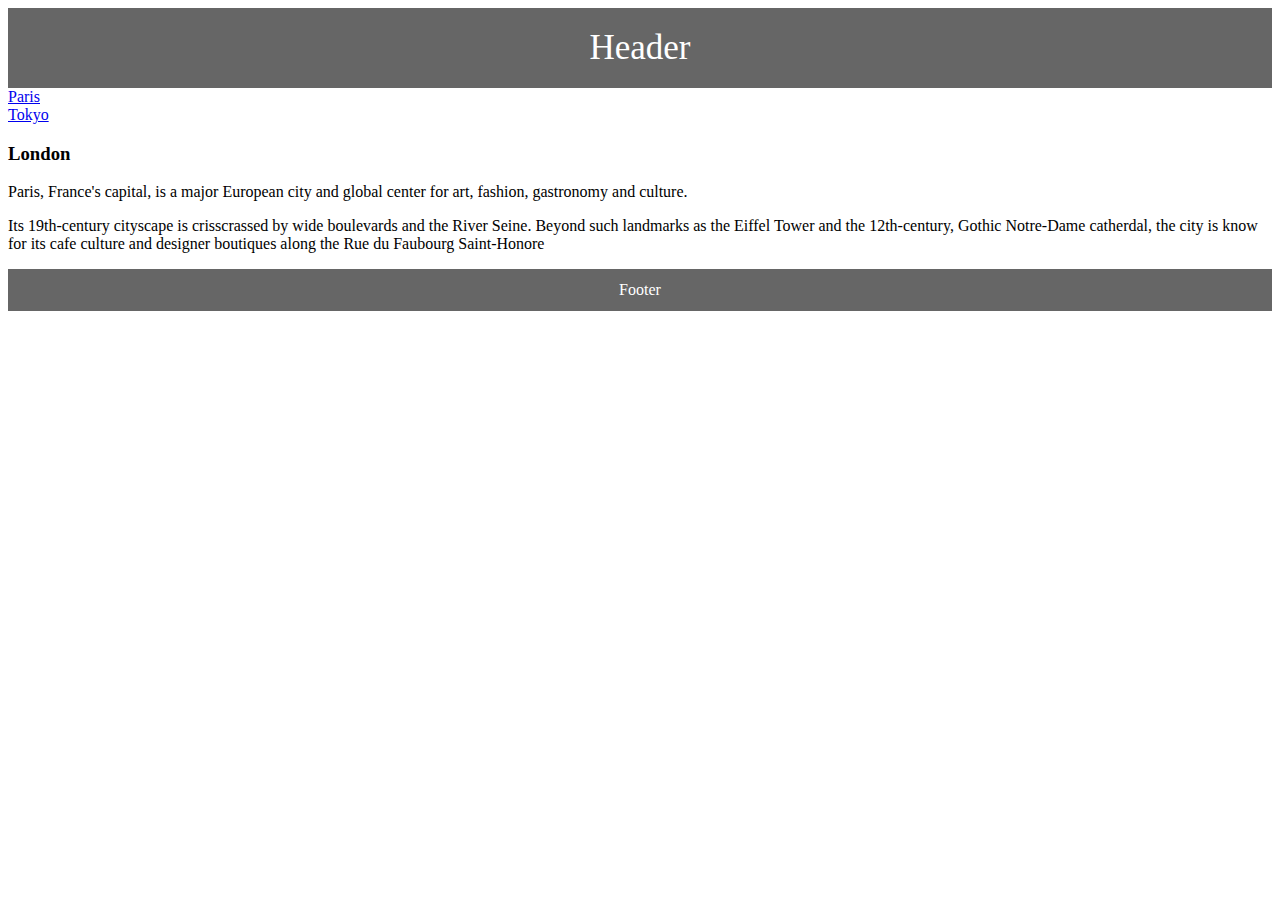
<file: index.html>
<!DOCTYPE html>
<html lang="en">
  <head>
    <meta charset="UTF-8" />
    <meta http-equiv="X-UA-Compatible" content="IE=edge" />
    <meta name="viewport" content="width=device-width, initial-scale=1.0" />
    <link rel="stylesheet" href="style.css" />
    <title>Document</title>
  </head>
  <body>
    <header>Header</header>
    <div class="section">
      <div class="first-section">
        <a href="#">Paris</a><br />
        <a href="#">Tokyo</a>
      </div>
      <div class="second-section">
        <h3>London</h3>
        <p>
          Paris, France's capital, is a major European city and global center
          for art, fashion, gastronomy and culture.
        </p>
        <p>
          Its 19th-century cityscape is crisscrassed by wide boulevards and the
          River Seine. Beyond such landmarks as the Eiffel Tower and the
          12th-century, Gothic Notre-Dame catherdal, the city is know for its
          cafe culture and designer boutiques along the Rue du Faubourg
          Saint-Honore
        </p>
      </div>
    </div>
    <footer class="main-footer">Footer</footer>
  </body>
</html>
</file>
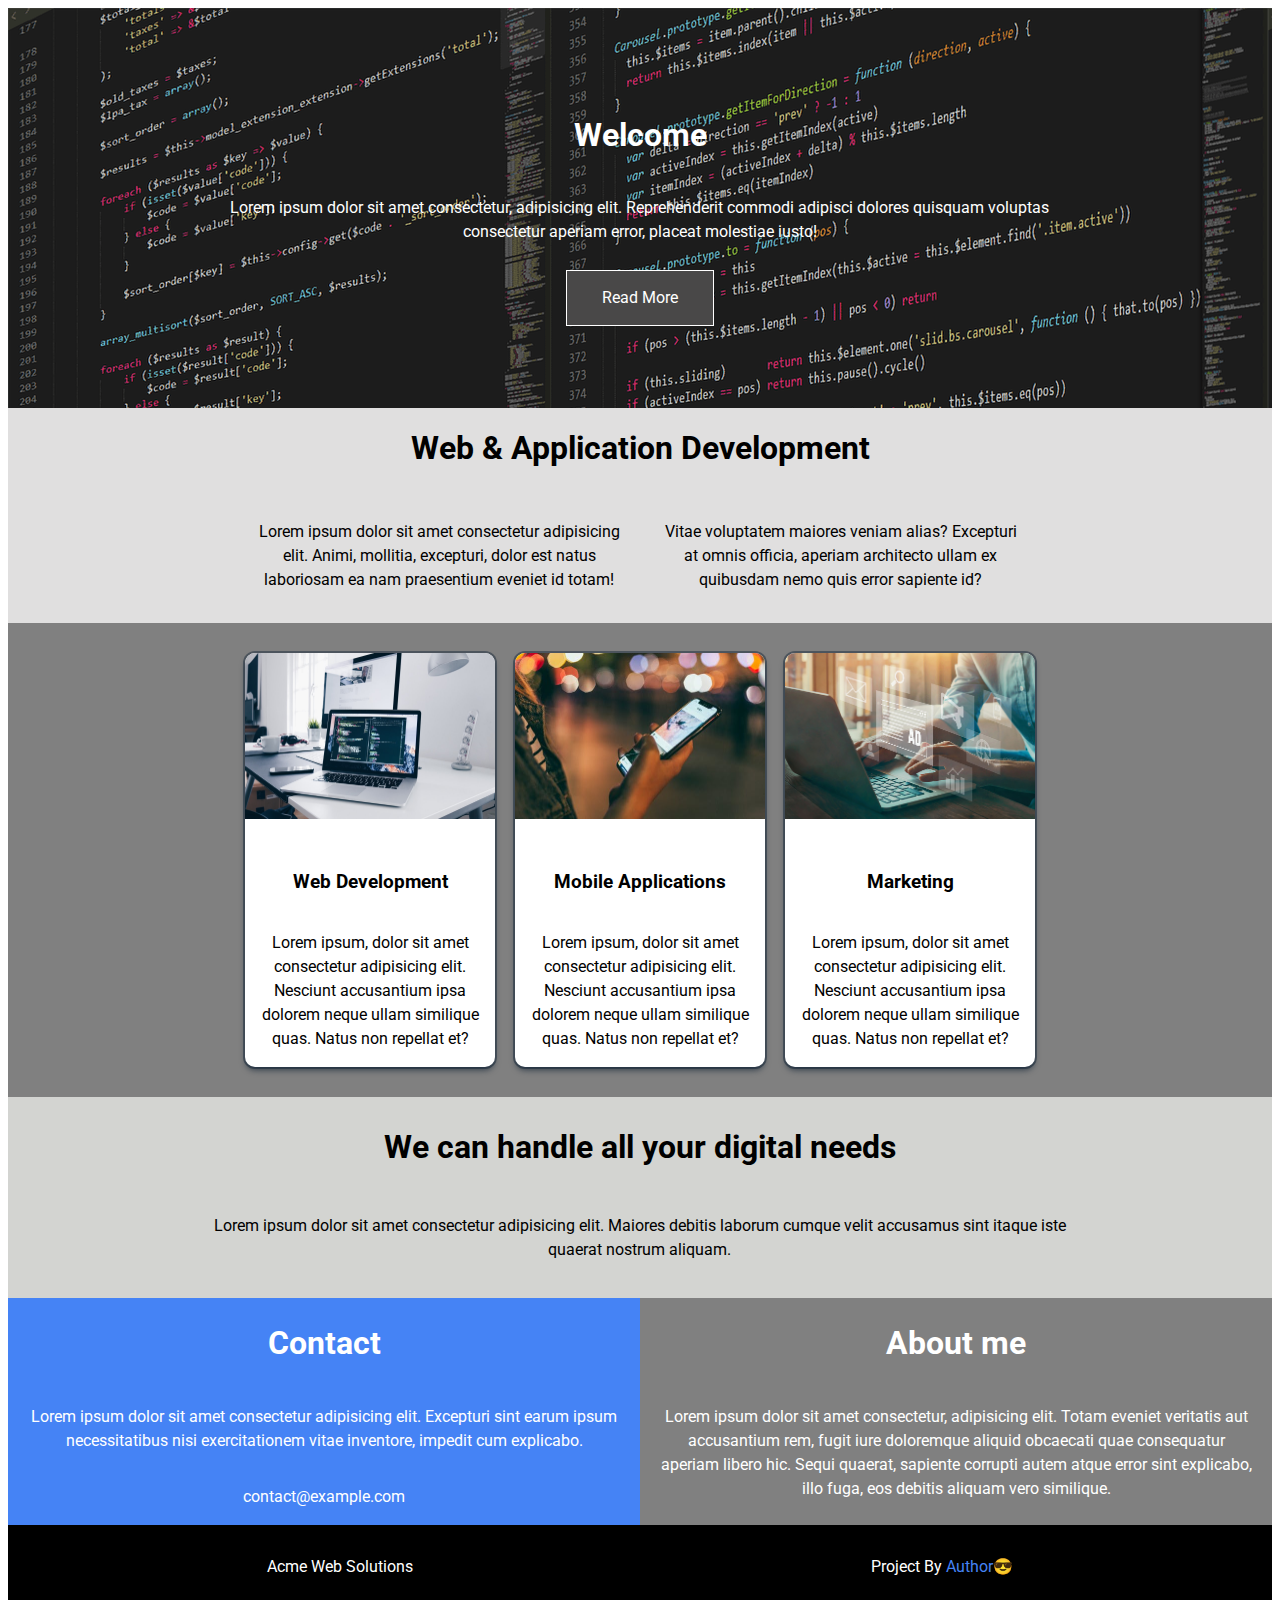
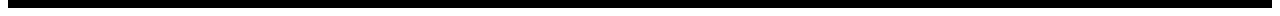
<file: final-version/index.html>
<!DOCTYPE html>
<html lang="en">
  <head>
    <meta charset="UTF-8" />
    <meta http-equiv="X-UA-Compatible" content="IE=edge" />
    <meta name="viewport" content="width=device-width, initial-scale=1.0" />
    <link rel="stylesheet" href="style.css" />
    <title>final version</title>
  </head>
  <body>
    <header>
      <div class="main-header">
        <h1>Welcome</h1>
        <p>
          Lorem ipsum dolor sit amet consectetur, adipisicing elit.
          Reprehenderit commodi adipisci dolores quisquam voluptas consectetur
          aperiam error, placeat molestiae iusto!
        </p>
        <a class="header-btn" href="#main-section">Read More</a>
        <!-- <button class="header-btn">Read More</button> -->
        <!-- change the button to a link -->
      </div>
    </header>
    <section class="first-section">
      <h1>Web & Application Development</h1>
      <div class="section-container">
        <p class="paragraph-container">
          <span class="space"
            >Lorem ipsum dolor sit amet consectetur adipisicing elit. Animi,
            mollitia, excepturi, dolor est natus laboriosam ea nam praesentium
            eveniet id totam!</span
          >
          <span class="space"
            >Vitae voluptatem maiores veniam alias? Excepturi at omnis officia,
            aperiam architecto ullam ex quibusdam nemo quis error sapiente
            id?</span
          >
        </p>
      </div>
    </section>
    <main class="main-content" id="main-section">
      <div class="box">
        <img
          class="box-image"
          src="./assets/web-development.jpg"
          alt="web-development"
        />
        <h3>Web Development</h3>
        <p>
          Lorem ipsum, dolor sit amet consectetur adipisicing elit. Nesciunt
          accusantium ipsa dolorem neque ullam similique quas. Natus non
          repellat et?
        </p>
      </div>
      <div class="box">
        <img class="box-image" src="./assets/mobile.jpeg" alt="mobile" />
        <h3>Mobile Applications</h3>
        <p>
          Lorem ipsum, dolor sit amet consectetur adipisicing elit. Nesciunt
          accusantium ipsa dolorem neque ullam similique quas. Natus non
          repellat et?
        </p>
      </div>
      <div class="box">
        <img class="box-image" src="./assets/marketing.jpg" alt="marketing" />
        <h3>Marketing</h3>
        <p>
          Lorem ipsum, dolor sit amet consectetur adipisicing elit. Nesciunt
          accusantium ipsa dolorem neque ullam similique quas. Natus non
          repellat et?
        </p>
      </div>
    </main>
    <section class="second-section">
      <h1>We can handle all your digital needs</h1>
      <p>
        Lorem ipsum dolor sit amet consectetur adipisicing elit. Maiores debitis
        laborum cumque velit accusamus sint itaque iste quaerat nostrum aliquam.
      </p>
    </section>
    <section class="third-section">
      <div class="contact">
        <h1>Contact</h1>
        <p>
          Lorem ipsum dolor sit amet consectetur adipisicing elit. Excepturi
          sint earum ipsum necessitatibus nisi exercitationem vitae inventore,
          impedit cum explicabo.
        </p>
        <p>contact@example.com</p>
      </div>
      <div class="about">
        <h1>About me</h1>
        <p>
          Lorem ipsum dolor sit amet consectetur, adipisicing elit. Totam
          eveniet veritatis aut accusantium rem, fugit iure doloremque aliquid
          obcaecati quae consequatur aperiam libero hic. Sequi quaerat, sapiente
          corrupti autem atque error sint explicabo, illo fuga, eos debitis
          aliquam vero similique.
        </p>
      </div>
    </section>
    <footer class="footer">
      <p>Acme Web Solutions</p>
      <p>Project By <span style="color: #4583f5">Author&#128526;</span></p>
    </footer>
  </body>
</html>
</file>
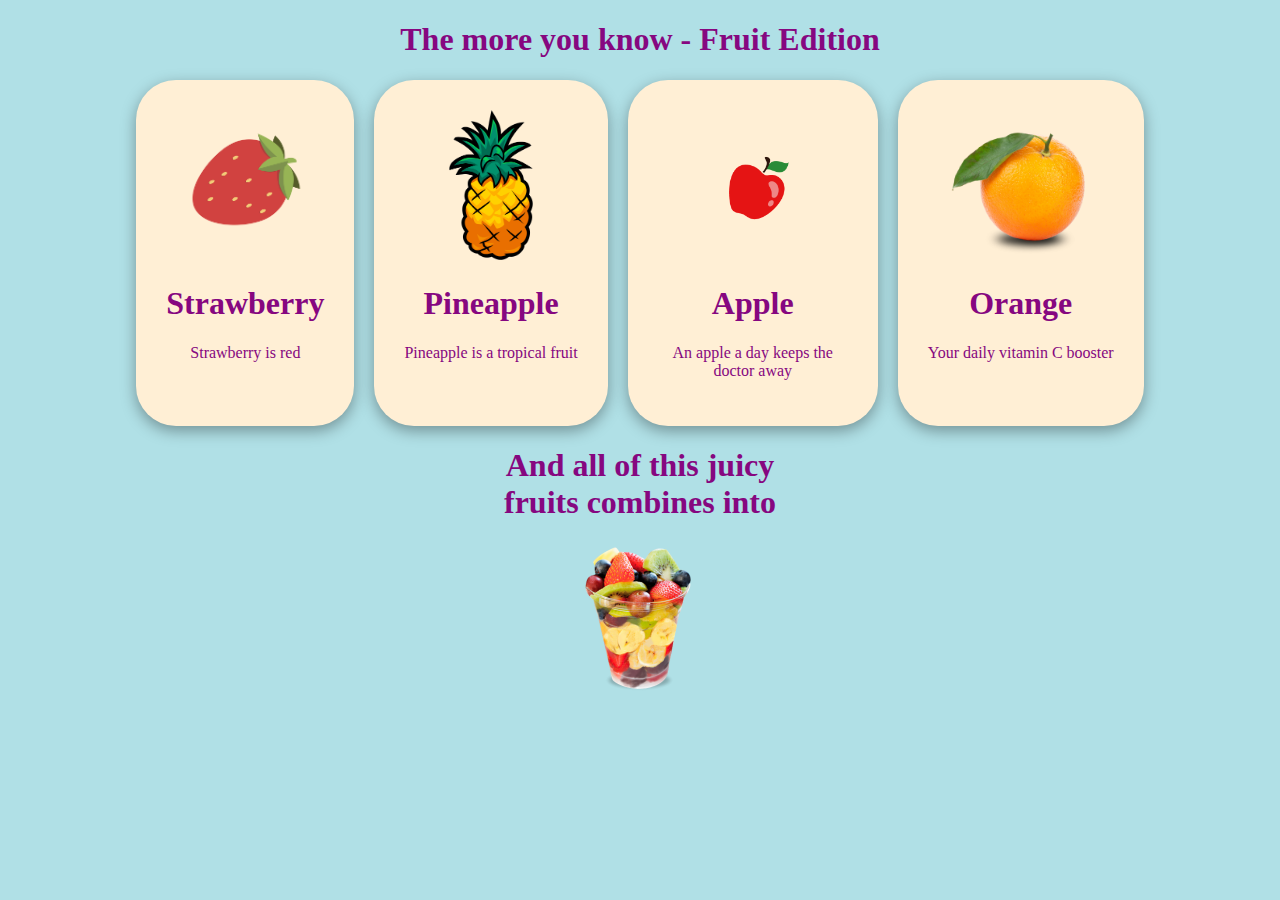
<file: flex-box/index.html>
<!DOCTYPE html>
<html lang="en">
  <head>
    <meta charset="UTF-8" />
    <title>Homework2</title>
    <link rel="normalize" href="normalize.css" />
    <link rel="stylesheet" href="style.css" />
    <meta name="viewport" content="width=device-width, initial-scale=1.0" />
  </head>
  <body>
    <header>
      <h1>The more you know - Fruit Edition</h1>
    </header>
    <div class="cards">
      <div class="card">
        <img src="./images/strawberry.png" alt="Strawberry" />
        <h1>Strawberry</h1>
        <p>Strawberry is red</p>
      </div>
      <div class="card">
        <img src="./images/pineapple.png" alt="Pineapple" />
        <h1>Pineapple</h1>
        <p>Pineapple is a tropical fruit</p>
      </div>
      <div class="card">
        <img src="./images/apple.png" alt="apple" />
        <h1>Apple</h1>
        <p>An apple a day keeps the doctor away</p>
      </div>
      <div class="card">
        <img src="./images/orange.png" alt="orange" />
        <h1>Orange</h1>
        <p>Your daily vitamin C booster</p>
      </div>
    </div>
    <div class="fruittable">
      <h1>And all of this juicy fruits combines into</h1>
      <img class="img-lrg" src="./images/fruittable.png" alt="Fruit table" />
    </div>
  </body>
</html>
</file>
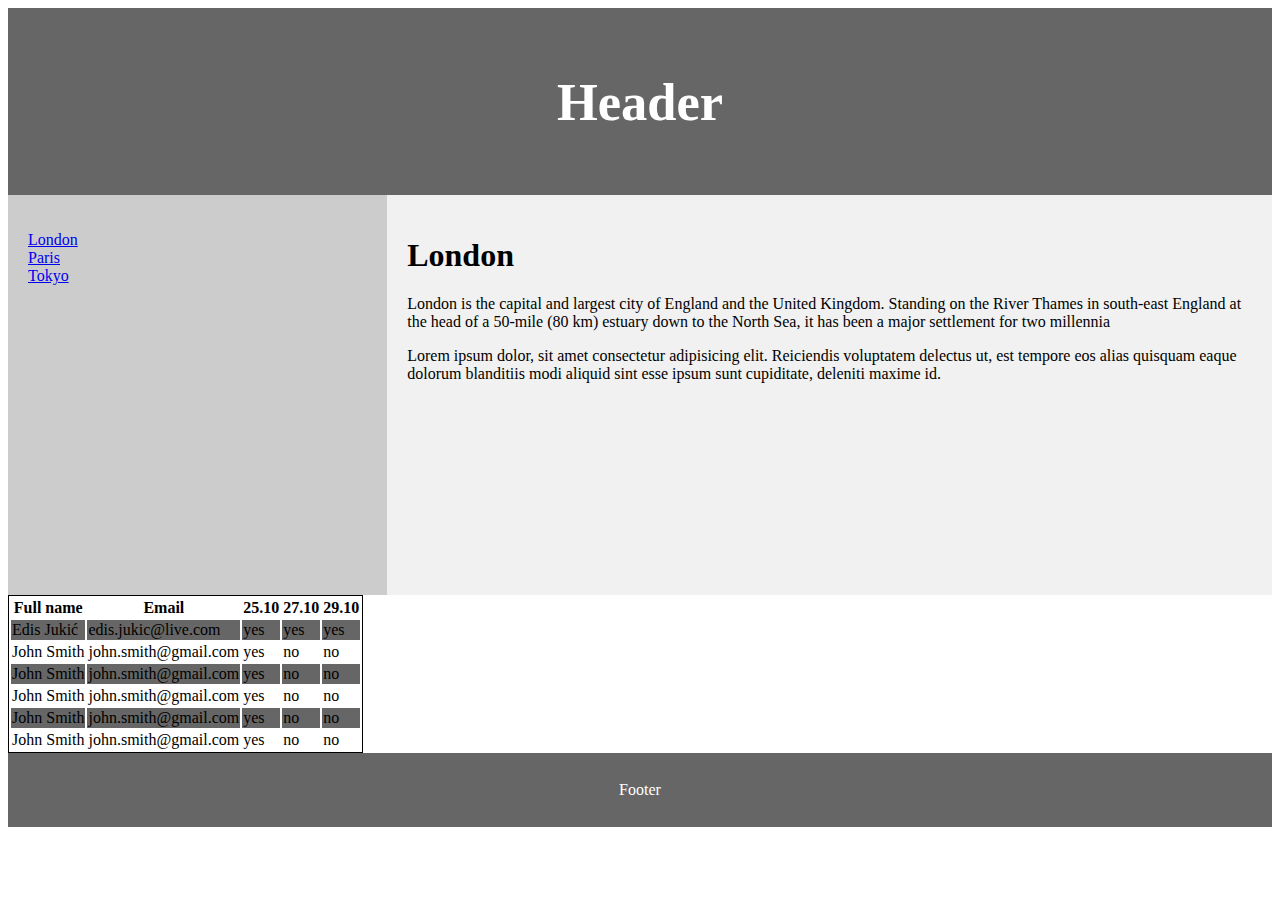
<file: london.html>
<!DOCTYPE html>
<html lang="en">
  <head>
    <meta charset="UTF-8" />
    <meta http-equiv="X-UA-Compatible" content="IE=edge" />
    <meta name="viewport" content="width=device-width, initial-scale=1.0" />
    <link rel="stylesheet" href="style.css" />
    <title>Document</title>
  </head>
  <body>
    <header>
      <h2>Header</h2>
    </header>
    <section>
      <nav>
        <ul>
          <li><a href="london.html">London</a></li>
          <li><a href="paris.html">Paris</a></li>
          <li><a href="tokyo.html">Tokyo</a></li>
        </ul>
      </nav>
      <article>
        <h1>London</h1>
        <p>
          London is the capital and largest city of England and the United
          Kingdom. Standing on the River Thames in south-east England at the
          head of a 50-mile (80 km) estuary down to the North Sea, it has been a
          major settlement for two millennia
        </p>
        <p>
          Lorem ipsum dolor, sit amet consectetur adipisicing elit. Reiciendis
          voluptatem delectus ut, est tempore eos alias quisquam eaque dolorum
          blanditiis modi aliquid sint esse ipsum sunt cupiditate, deleniti
          maxime id.
        </p>
      </article>
    </section>
    <section>
      <table style="border: 1px solid black">
        <thead>
          <tr>
            <th>Full name</th>
            <th>Email</th>
            <th>25.10</th>
            <th>27.10</th>
            <th>29.10</th>
          </tr>
        </thead>
        <tbody>
          <tr>
            <td>Edis Jukić</td>
            <td>edis.jukic@live.com</td>
            <td>yes</td>
            <td>yes</td>
            <td>yes</td>
          </tr>
          <tr>
            <td>John Smith</td>
            <td>john.smith@gmail.com</td>
            <td>yes</td>
            <td>no</td>
            <td>no</td>
          </tr>
          <tr>
            <td>John Smith</td>
            <td>john.smith@gmail.com</td>
            <td>yes</td>
            <td>no</td>
            <td>no</td>
          </tr>
          <tr>
            <td>John Smith</td>
            <td>john.smith@gmail.com</td>
            <td>yes</td>
            <td>no</td>
            <td>no</td>
          </tr>
          <tr>
            <td>John Smith</td>
            <td>john.smith@gmail.com</td>
            <td>yes</td>
            <td>no</td>
            <td>no</td>
          </tr>
          <tr>
            <td>John Smith</td>
            <td>john.smith@gmail.com</td>
            <td>yes</td>
            <td>no</td>
            <td>no</td>
          </tr>
        </tbody>
      </table>
    </section>
    <footer>
      <p>Footer</p>
    </footer>
  </body>
</html>
</file>
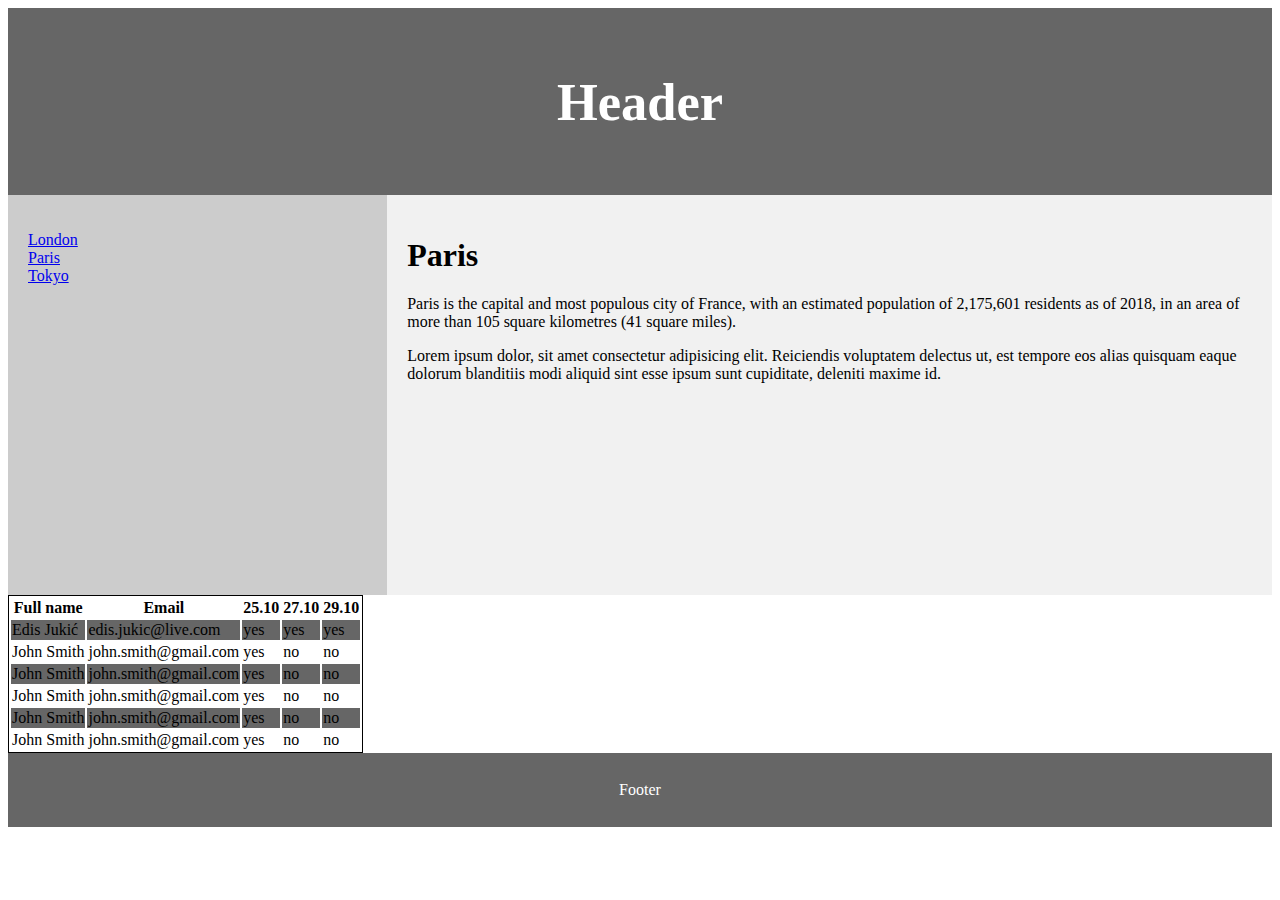
<file: paris.html>
<!DOCTYPE html>
<html lang="en">
  <head>
    <meta charset="UTF-8" />
    <meta http-equiv="X-UA-Compatible" content="IE=edge" />
    <meta name="viewport" content="width=device-width, initial-scale=1.0" />
    <link rel="stylesheet" href="style.css" />
    <title>Document</title>
  </head>
  <body>
    <header>
      <h2>Header</h2>
    </header>
    <section>
      <nav>
        <ul>
          <li><a href="london.html">London</a></li>
          <li><a href="paris.html">Paris</a></li>
          <li><a href="tokyo.html">Tokyo</a></li>
        </ul>
      </nav>
      <article>
        <h1>Paris</h1>
        <p>
          Paris is the capital and most populous city of France, with an
          estimated population of 2,175,601 residents as of 2018, in an area of
          more than 105 square kilometres (41 square miles).
        </p>
        <p>
          Lorem ipsum dolor, sit amet consectetur adipisicing elit. Reiciendis
          voluptatem delectus ut, est tempore eos alias quisquam eaque dolorum
          blanditiis modi aliquid sint esse ipsum sunt cupiditate, deleniti
          maxime id.
        </p>
      </article>
    </section>
    <section>
      <table style="border: 1px solid black">
        <thead>
          <tr>
            <th>Full name</th>
            <th>Email</th>
            <th>25.10</th>
            <th>27.10</th>
            <th>29.10</th>
          </tr>
        </thead>
        <tbody>
          <tr>
            <td>Edis Jukić</td>
            <td>edis.jukic@live.com</td>
            <td>yes</td>
            <td>yes</td>
            <td>yes</td>
          </tr>
          <tr>
            <td>John Smith</td>
            <td>john.smith@gmail.com</td>
            <td>yes</td>
            <td>no</td>
            <td>no</td>
          </tr>
          <tr>
            <td>John Smith</td>
            <td>john.smith@gmail.com</td>
            <td>yes</td>
            <td>no</td>
            <td>no</td>
          </tr>
          <tr>
            <td>John Smith</td>
            <td>john.smith@gmail.com</td>
            <td>yes</td>
            <td>no</td>
            <td>no</td>
          </tr>
          <tr>
            <td>John Smith</td>
            <td>john.smith@gmail.com</td>
            <td>yes</td>
            <td>no</td>
            <td>no</td>
          </tr>
          <tr>
            <td>John Smith</td>
            <td>john.smith@gmail.com</td>
            <td>yes</td>
            <td>no</td>
            <td>no</td>
          </tr>
        </tbody>
      </table>
    </section>
    <footer>
      <p>Footer</p>
    </footer>
  </body>
</html>
</file>
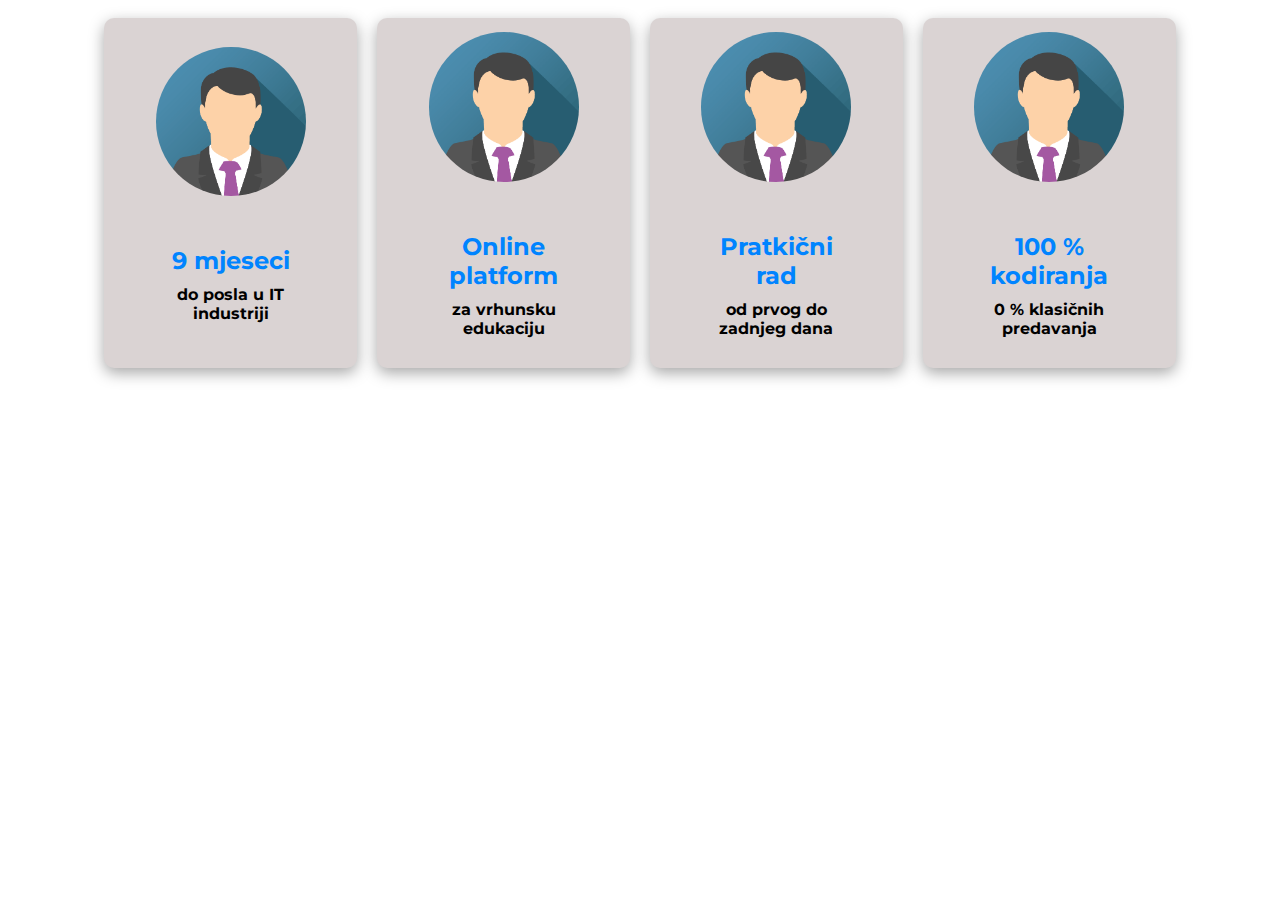
<file: test.html>
<!DOCTYPE html>
<html lang="en">
  <head>
    <meta charset="UTF-8" />
    <meta http-equiv="X-UA-Compatible" content="IE=edge" />
    <meta name="viewport" content="width=device-width, initial-scale=1.0" />
    <link
      href="https://fonts.googleapis.com/css2?family=Montserrat&family=Roboto:wght@400;900&display=swap"
      rel="stylesheet"
    />
    <link rel="stylesheet" href="test.css" />
    <title>4 Boxes</title>
  </head>
  <body>
    <section class="main-section">
      <div class="box">
        <img src="./assets/img_avatar.png" alt="avatar" />
        <div class="description">
          <h2 class="title">9 mjeseci</h2>
          <p class="desc">do posla u IT industriji</p>
        </div>
      </div>
      <div class="box">
        <img src="./assets/img_avatar.png" alt="avatar" />
        <h2 class="title">Online platform</h2>
        <p class="desc">za vrhunsku edukaciju</p>
      </div>
      <div class="box">
        <img src="./assets/img_avatar.png" alt="avatar" />
        <h2 class="title">Pratkični rad</h2>
        <p class="desc">od prvog do zadnjeg dana</p>
      </div>
      <div class="box">
        <img src="./assets/img_avatar.png" alt="avatar" />
        <h2 class="title">100 % kodiranja</h2>
        <p class="desc">0 % klasičnih predavanja</p>
      </div>
    </section>
  </body>
</html>
</file>
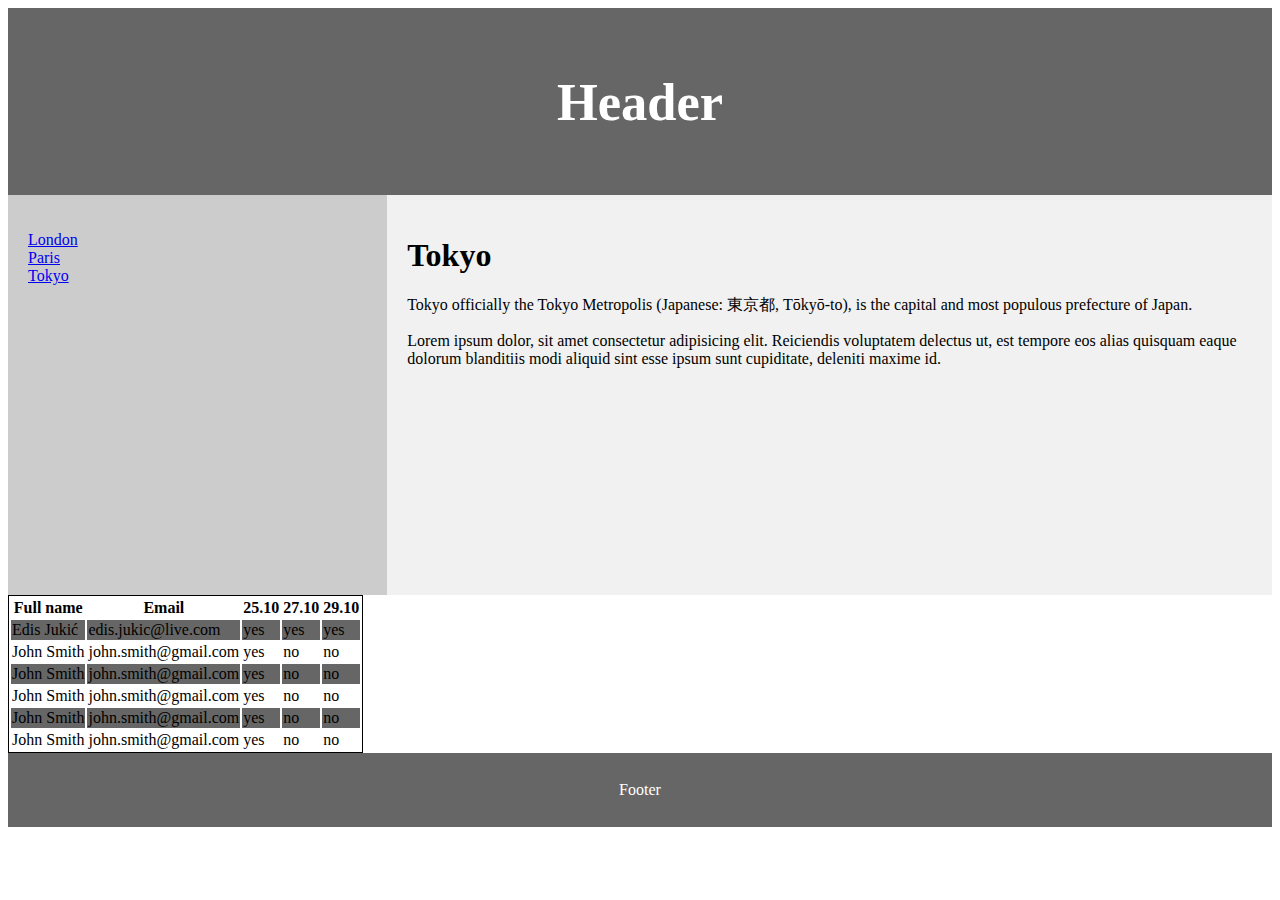
<file: tokyo.html>
<!DOCTYPE html>
<html lang="en">
  <head>
    <meta charset="UTF-8" />
    <meta http-equiv="X-UA-Compatible" content="IE=edge" />
    <meta name="viewport" content="width=device-width, initial-scale=1.0" />
    <link rel="stylesheet" href="style.css" />
    <title>Document</title>
  </head>
  <body>
    <header>
      <h2>Header</h2>
    </header>
    <section>
      <nav>
        <ul>
          <li><a href="london.html">London</a></li>
          <li><a href="paris.html">Paris</a></li>
          <li><a href="tokyo.html">Tokyo</a></li>
        </ul>
      </nav>
      <article>
        <h1>Tokyo</h1>
        <p>
          Tokyo officially the Tokyo Metropolis (Japanese: 東京都, Tōkyō-to), is
          the capital and most populous prefecture of Japan.
        </p>
        <p>
          Lorem ipsum dolor, sit amet consectetur adipisicing elit. Reiciendis
          voluptatem delectus ut, est tempore eos alias quisquam eaque dolorum
          blanditiis modi aliquid sint esse ipsum sunt cupiditate, deleniti
          maxime id.
        </p>
      </article>
    </section>
    <section>
      <table style="border: 1px solid black">
        <thead>
          <tr>
            <th>Full name</th>
            <th>Email</th>
            <th>25.10</th>
            <th>27.10</th>
            <th>29.10</th>
          </tr>
        </thead>
        <tbody>
          <tr>
            <td>Edis Jukić</td>
            <td>edis.jukic@live.com</td>
            <td>yes</td>
            <td>yes</td>
            <td>yes</td>
          </tr>
          <tr>
            <td>John Smith</td>
            <td>john.smith@gmail.com</td>
            <td>yes</td>
            <td>no</td>
            <td>no</td>
          </tr>
          <tr>
            <td>John Smith</td>
            <td>john.smith@gmail.com</td>
            <td>yes</td>
            <td>no</td>
            <td>no</td>
          </tr>
          <tr>
            <td>John Smith</td>
            <td>john.smith@gmail.com</td>
            <td>yes</td>
            <td>no</td>
            <td>no</td>
          </tr>
          <tr>
            <td>John Smith</td>
            <td>john.smith@gmail.com</td>
            <td>yes</td>
            <td>no</td>
            <td>no</td>
          </tr>
          <tr>
            <td>John Smith</td>
            <td>john.smith@gmail.com</td>
            <td>yes</td>
            <td>no</td>
            <td>no</td>
          </tr>
        </tbody>
      </table>
    </section>
    <footer>
      <p>Footer</p>
    </footer>
  </body>
</html>
</file>
<file: style.css>
* {
  box-sizing: border-box;
}

header {
  background-color: #666;
  text-align: center;
  color: white;
  padding: 20px;
  font-size: 35px;
}

nav {
  float: left;
  width: 30%;
  height: 400px;
  background-color: #ccc;
  padding: 20px;
}

nav ul {
  list-style-type: none;
  padding: 0;
}

article {
  float: right;
  padding: 20px;
  width: 70%;
  height: 400px;
  background-color: #f1f1f1;
  padding: 20px;
}

footer {
  background-color: #666;
  padding: 12px;
  text-align: center;
  color: white;
  clear: left;
}

tbody tr:nth-child(odd) {
  background-color: #666;
}
</file>
<file: final-version/style.css>
@import url("https://fonts.googleapis.com/css2?family=Roboto&display=swap");

* {
  box-sizing: border-box;
}

html {
  font-size: 62.5%;
}

body {
  font-family: "Roboto", sans-serif;
}

.main-header {
  display: flex;
  flex-direction: column;
  justify-content: center;
  align-items: center;
  background-image: url("./assets/programming.png");
  height: 40rem;
  color: white;
  font-size: 1.6rem;
  line-height: 1.5;
  min-width: 320px;
}

.main-header p {
  text-align: center;
  width: 70%;
}

.header-btn {
  background-color: #494848;
  padding: 1.5rem 3.5rem;
  border: 1px white solid;
  color: white;
  font-size: inherit;
  text-decoration: none;
  margin-top: 1rem;
}

.header-btn:hover {
  background-color: white;
  color: #494848;
  border: 1px black solid;
}

.header-btn:active {
  background-color: white;
  box-shadow: 0 5px #666;
  transform: translateY(4px);
}

.first-section {
  display: flex;
  flex-direction: column;
  font-size: 1.6rem;
  background-color: #e0dfdf;
  text-align: center;
  min-width: 320px;
}

.first-section p {
  padding: 1.5rem 3rem;
  line-height: 1.5;
}

@media (min-width: 1024px) {
  .paragraph-container {
    display: flex;
    text-align: center;
    justify-content: center;
  }

  .space {
    margin: 0 2rem;
    width: 30%;
  }
}

.main-content {
  display: flex;
  flex-direction: column;
  align-items: center;
  background-color: gray;
  min-width: 320px;
}

.box {
  display: flex;
  flex-direction: column;
  text-align: center;
  background-color: white;
  line-height: 1.5;
  font-size: 1.6rem;
  width: 90%;
  margin: 1.5rem 0;
  max-width: 500px;
  border-radius: 1rem;
  box-shadow: rgba(6, 24, 44, 0.4) 0px 0px 0px 2px,
    rgba(6, 24, 44, 0.65) 0px 4px 6px -1px,
    rgba(255, 255, 255, 0.08) 0px 1px 0px inset;
}

.box h3 {
  padding-top: 3rem;
}

.box p {
  padding: 0 1rem;
}

.box-image {
  max-width: 100%;
  border-top-left-radius: 1rem;
  border-top-right-radius: 1rem;
}

@media (min-width: 768px) {
  .main-content {
    flex-direction: row;
    justify-content: center;
  }
  .box {
    margin: 3rem 1rem;
    max-width: 200px;
  }
}

@media (min-width: 1024px) {
  .main-content {
    flex-direction: row;
    justify-content: center;
  }
  .box {
    /* width: 20%; */
    max-width: 250px;
  }
}

.second-section {
  display: flex;
  flex-direction: column;
  align-items: center;
  background-color: #d3d4d1;
  text-align: center;
  font-size: 1.6rem;
  min-width: 320px;
}

.second-section h1 {
  padding-top: 3rem;
}

.second-section p {
  padding: 2rem 2rem;
  line-height: 1.5;
}

@media (min-width: 768px) {
  .second-section h1 {
    padding: 1rem;
  }
  .second-section p {
    padding: 0 1rem 2rem 1rem;
  }
}

@media (min-width: 1024px) {
  .second-section p {
    width: 70%;
  }
}

.third-section {
  display: flex;
  flex-direction: column;
  min-width: 320px;
}

.contact {
  display: flex;
  align-items: center;
  flex-direction: column;
  background-color: #4583f5;
  color: white;
  font-size: 1.6rem;
  padding: 0 2rem;
  text-align: center;
  line-height: 1.5;
}

.about {
  display: flex;
  align-items: center;
  flex-direction: column;
  background-color: #808080;
  color: white;
  font-size: 1.6rem;
  padding: 0 2rem;
  text-align: center;
  line-height: 1.5;
}

.footer {
  display: flex;
  flex-direction: column;
  align-items: center;
  background-color: black;
  color: white;
  font-size: 1.6rem;
  padding: 3rem;
  min-width: 320px;
}

.footer p {
  margin: 0.2rem;
}

@media (min-width: 768px) {
  .third-section {
    flex-direction: row;
  }
  .contact {
    flex-shrink: 0;
    width: 50%;
  }
}

@media (min-width: 1024px) {
  .footer {
    flex-direction: row;
    justify-content: space-around;
  }
}
</file>
<file: flex-box/style.css>
* {
  box-sizing: border-box;
}

body {
  background-color: powderblue;
  font-family: cursive;
  color: rgb(134, 7, 128);
}

header {
  text-align: center;
}
img {
  height: 150px;
  align-items: center;
}

.cards {
  display: flex;
  flex-direction: row;
  justify-content: center;
  flex-wrap: wrap;
}

.card {
  background-color: papayawhip;
  text-align: center;
  padding: 30px;
  border-radius: 40px;
  margin: 0 10px;
  /* width: 20%; */
  min-width: 200px;
  max-width: 250px;
  box-shadow: rgba(0, 0, 0, 0.35) 0px 5px 15px;
  transition: all 0.3s cubic-bezier(0.25, 0.8, 0.25, 1);
}

@media screen and (max-width: 1200px) {
  .card {
    width: 50%;
    margin: 10px;
  }
}

.fruittable {
  max-width: 300px;
  width: 300px;
  height: 300px;
  margin: auto;
  text-align: center;
}

.img-lg {
  width: 200px;
}
</file>
<file: test.css>
* {
  box-sizing: border-box;
}

.main-section {
  display: flex;
  justify-content: center;
}

.box {
  display: flex;
  flex-direction: column;
  justify-content: center;
  align-items: center;
  background-color: #dad3d3;
  color: #0084ff;
  margin: 10px;
  border-radius: 10px;
  padding: 50px;
  text-align: center;
  font-family: "Montserrat";
  width: 20%;
  box-shadow: rgba(0, 0, 0, 0.35) 0px 5px 15px;
  height: 350px;
}

.box p {
  color: black;
  font-weight: bold;
}

img {
  border-radius: 100%;
  width: 150px;
}

.title {
  margin-top: 50px;
  margin-bottom: 0;
}
.desc {
  margin-top: 10px;
}
</file>
